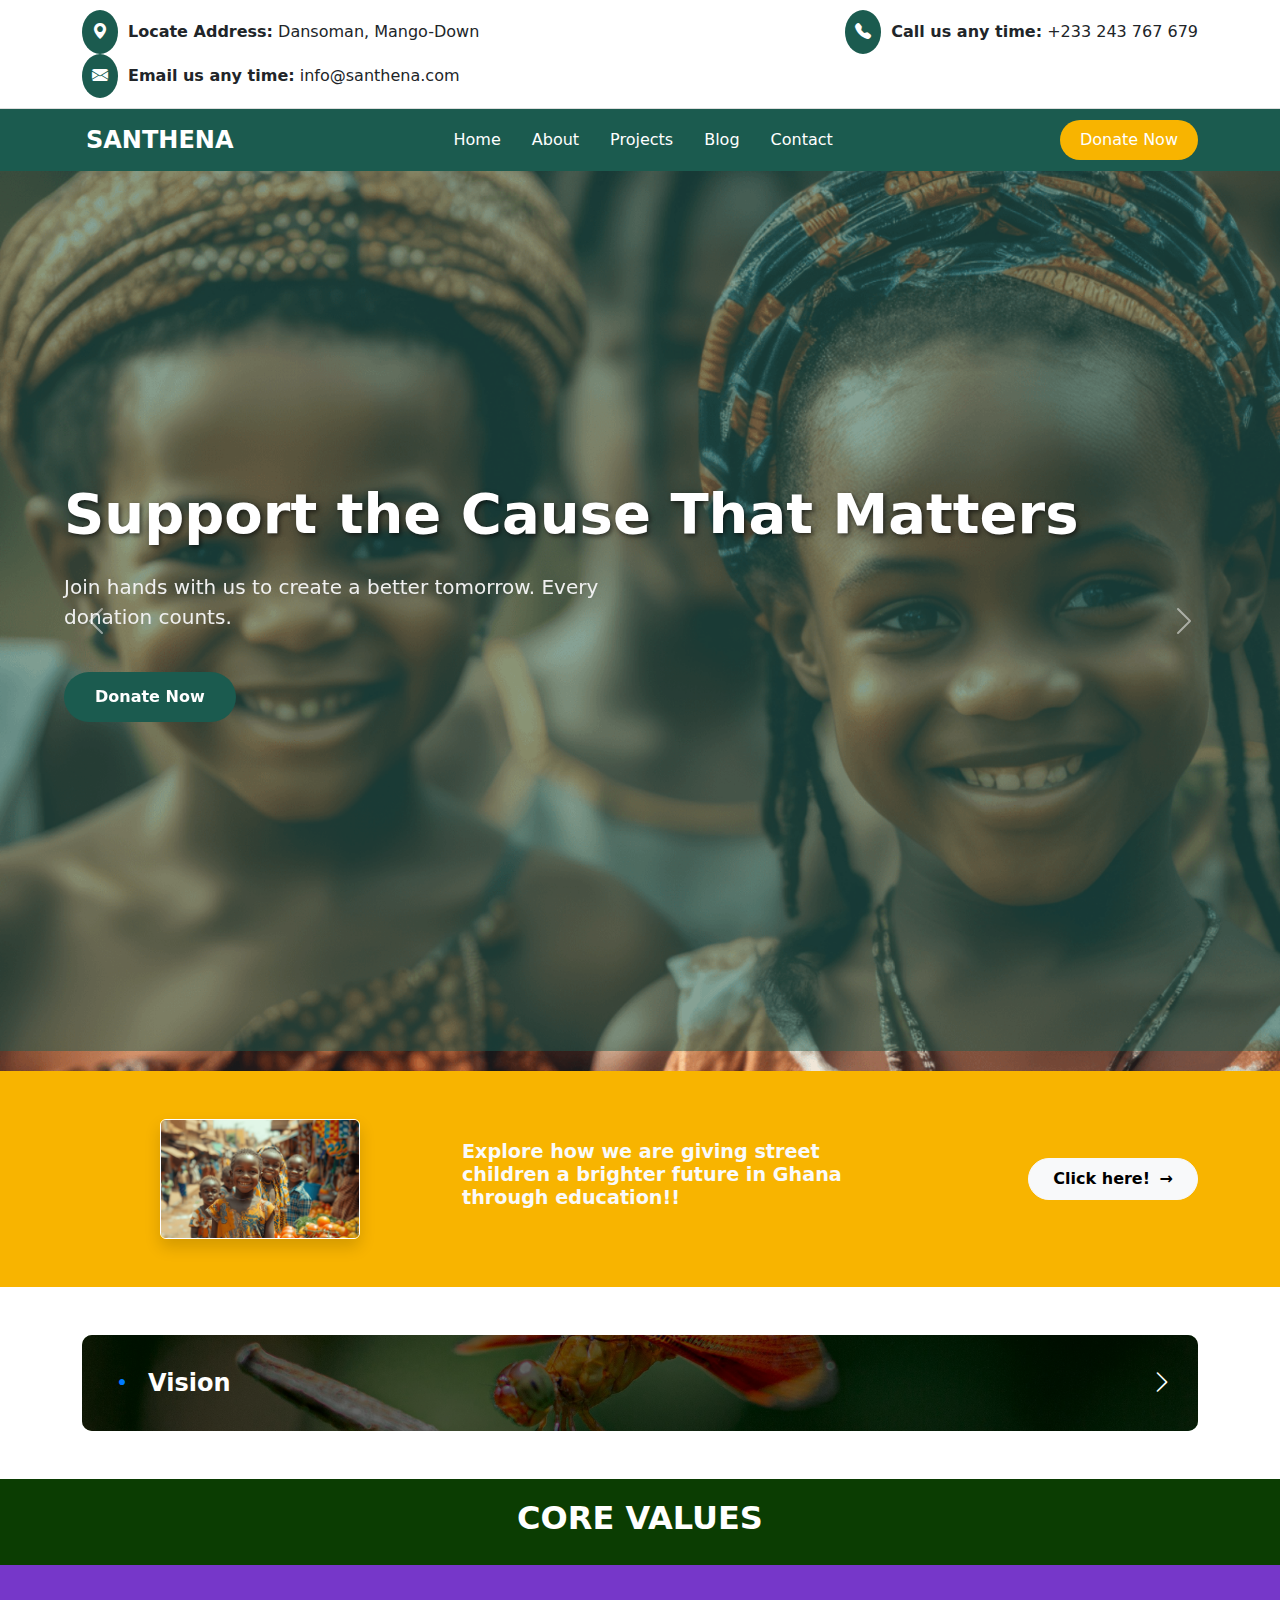
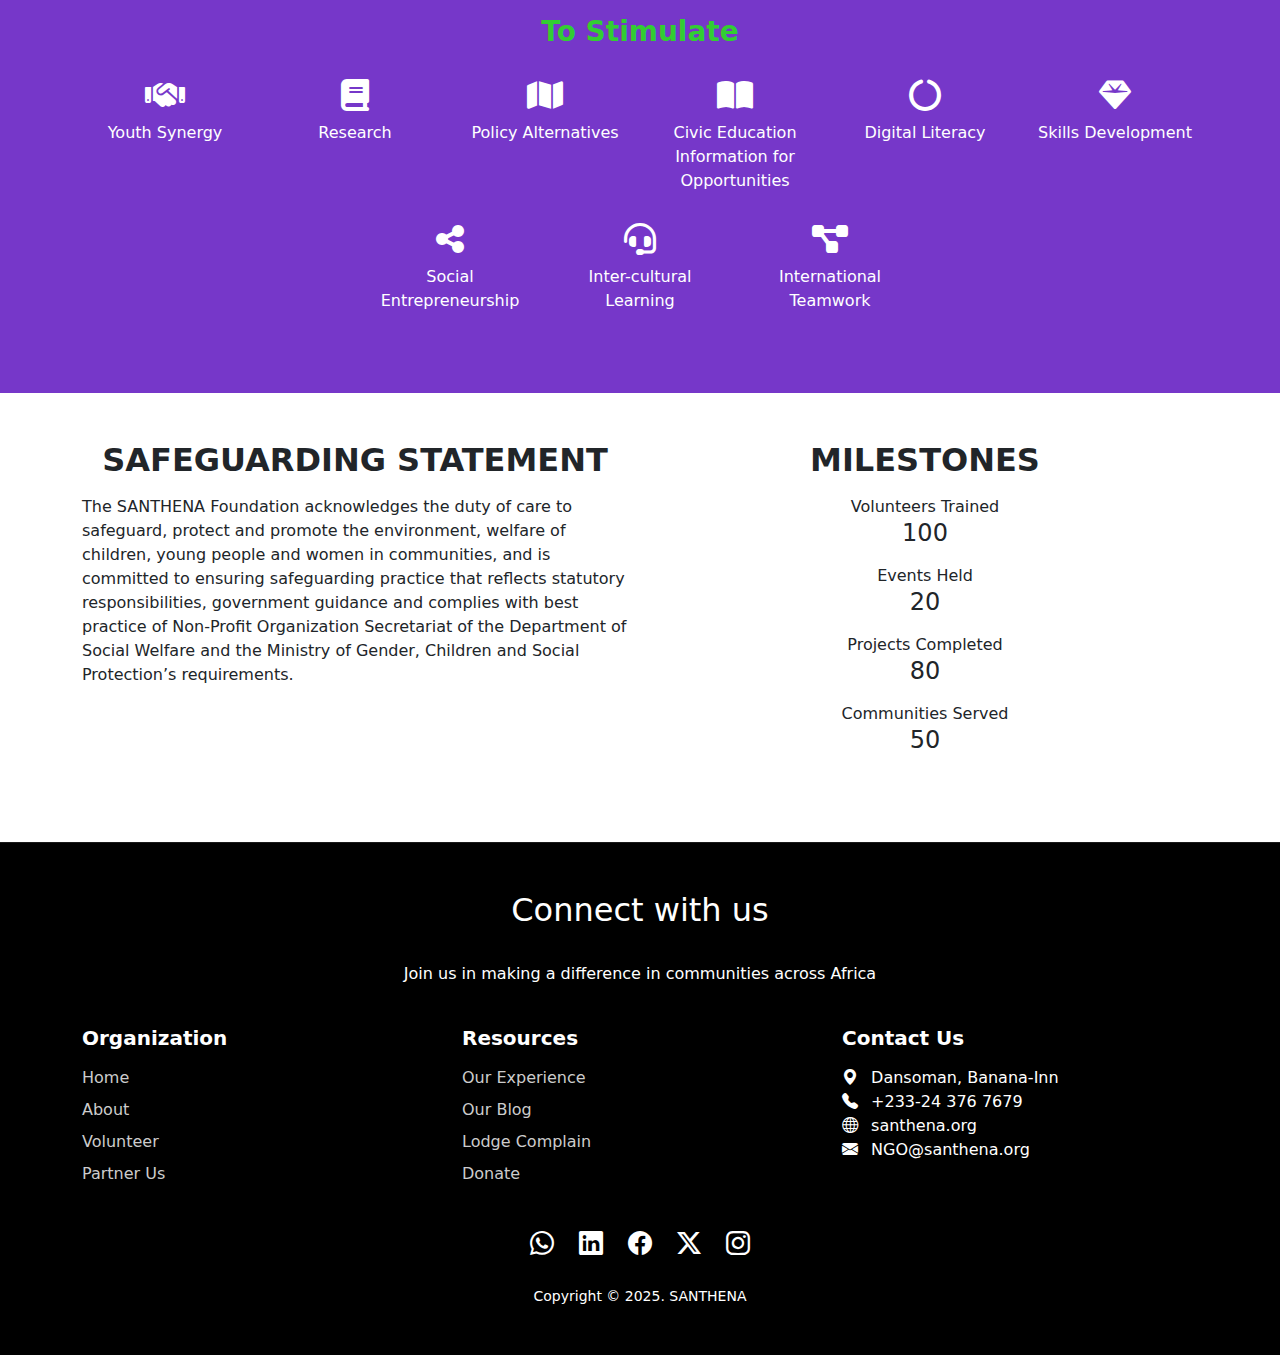
<file: index.html>
<!DOCTYPE html>
<html lang="en">
<head>
  <meta charset="UTF-8">
  <title>SANTHENA NGO</title>
  <meta name="viewport" content="width=device-width, initial-scale=1">
  
  <!-- Bootstrap CSS -->
  <link href="https://cdn.jsdelivr.net/npm/bootstrap@5.3.3/dist/css/bootstrap.min.css" rel="stylesheet">
  
  <!-- Bootstrap Icons -->
  <link href="https://cdn.jsdelivr.net/npm/bootstrap-icons@1.10.5/font/bootstrap-icons.css" rel="stylesheet">
  <link href="https://cdnjs.cloudflare.com/ajax/libs/font-awesome/6.4.0/css/all.min.css" rel="stylesheet">
  <!-- Custom CSS -->
  <link rel="stylesheet" href="styles.css">
  
</head>
<body>

<!-- Top bar -->
<div class="container-fluid top-bar">
  <div class="container d-flex justify-content-between align-items-center flex-wrap">
    <div class="d-flex align-items-center top-info">
      <i class="bi bi-geo-alt-fill"></i>
      <span><strong>Locate Address:</strong> Dansoman, Mango-Down</span>
    </div>
    <div class="d-flex align-items-center top-info">
      <i class="bi bi-telephone-fill"></i>
      <span><strong>Call us any time:</strong> +233 243 767 679</span>
    </div>
    <div class="d-flex align-items-center top-info">
      <i class="bi bi-envelope-fill"></i>
      <span><strong>Email us any time:</strong> info@santhena.com</span>
    </div>
  </div>
</div>

<!-- Navbar -->
<nav class="navbar navbar-expand-lg navbar-custom">
  <div class="container">
    <!-- Logo -->
    <a class="navbar-brand d-flex align-items-center text-white" href="index.html">
      <span class="logo-icon bi bi-leaf-fill me-1"></span>
      <span class="logo-text">SANTHENA</span>
    </a>

    <!-- Mobile toggle -->
    <button class="navbar-toggler text-white" type="button" data-bs-toggle="collapse" data-bs-target="#navbarNav">
      <span class="navbar-toggler-icon"></span>
    </button>

    <!-- Links -->
    <div class="collapse navbar-collapse" id="navbarNav">
      <ul class="navbar-nav mx-auto mb-2 mb-lg-0">
        <li class="nav-item dropdown">
          <a class="nav-link" href="index.html">Home</a>
        </li>
        <li class="nav-item">
          <a class="nav-link" href="about.html">About</a>
        </li>
        <li class="nav-item dropdown">
          <a class="nav-link" href="project.html">Projects</a>
        </li>
        <li class="nav-item dropdown">
          <a class="nav-link" href="blog.html">Blog</a>
        </li>
        <li class="nav-item">
          <a class="nav-link" href="contact.html">Contact</a>
        </li>
      </ul>

      <!-- Icons -->
     
        <button class="donate-btn ms-2">Donate Now</button>
      </div>
    </div>
  </div>
</nav>
<!-- FULL WIDTH HERO CAROUSEL -->
<div id="heroCarousel" class="carousel slide carousel-fade" data-bs-ride="carousel">
  <div class="carousel-inner">

    <div class="carousel-item active hero-slide" style="background-image: url('images/hero_bg_1_2-2.png');">
      <div class="carousel-caption d-flex flex-column align-items-start justify-content-center h-100 text-start">
        <h1 class="hero-title">Support the Cause That Matters</h1>
        <p class="hero-desc">Join hands with us to create a better tomorrow. Every donation counts.</p>
        <a href="#" class="btn hero-btn">Donate Now</a>
      </div>
    </div>

    <div class="carousel-item hero-slide" style="background-image: url('images/hero_bg_1_1-2.png');">
      <div class="carousel-caption d-flex flex-column align-items-start justify-content-center h-100 text-start">
        <h1 class="hero-title">Be the Change</h1>
        <p class="hero-desc">Together we can uplift lives and bring hope to the hopeless.</p>
        <a href="#" class="btn hero-btn">Join Us</a>
      </div>
    </div>

    <div class="carousel-item hero-slide" style="background-image: url('images/hero_bg_1_3-3.png');">
      <div class="carousel-caption d-flex flex-column align-items-start justify-content-center h-100 text-start">
        <h1 class="hero-title">Empower Communities</h1>
        <p class="hero-desc">Help us build resilient communities by supporting our mission.</p>
        <a href="#" class="btn hero-btn">Get Involved</a>
      </div>
    </div>

  </div>

  <!-- Controls -->
  <button class="carousel-control-prev" type="button" data-bs-target="#heroCarousel" data-bs-slide="prev">
    <span class="carousel-control-prev-icon"></span>
  </button>
  <button class="carousel-control-next" type="button" data-bs-target="#heroCarousel" data-bs-slide="next">
    <span class="carousel-control-next-icon"></span>
  </button>
</div>
<!-- Highlight Section -->
<section class="highlight-section py-5">
  <div class="container">
    <div class="row align-items-center justify-content-between">
      
      <!-- Image -->
      <div class="col-md-4 text-center mb-3 mb-md-0">
        <img src="images/child2-2.png" alt="Child in Ghana" class="img-fluid rounded border border-white shadow" style="max-width: 200px;">
      </div>

      <!-- Text -->
      <div class="col-md-5 text-center text-md-start">
        <h5 class="highlight-text fw-bold">
          Explore how we are giving street children a brighter future in Ghana through education!!
        </h5>
      </div>

      <!-- Button -->
      <div class="col-md-3 text-center text-md-end">
        <a href="#" class="btn btn-light rounded-pill fw-bold px-4 py-2">
          Click here! <span class="ms-1">→</span>
        </a>
      </div>

    </div>
  </div>
</section>

<!--Start of Vision section-->
   

 <div class="container py-5">
  <div class="vision-container" onclick="toggleDropdown()">
    <div class="vision-content">
      <div class="vision-title">
        <i class="bi bi-dot fs-2"></i> Vision
      </div>
      <div><i class="bi bi-chevron-right fs-4"></i></div>
    </div>
    <div id="visionDropdown" class="dropdown-content">
      <p>We envisage an empowered society where all persons irrespective of their race, gender, age or state of disability, are well informed, and have the needed capacity to positively influence their health determinants.</p>
    </div>
  </div>
</div>
<!--End-->

 
  <!-- Core Values Header -->
  <div class="core-header">
    <h2 class="fw-bold">CORE VALUES</h2>
  </div>

  <!-- Core Values Section -->
  <div class="core-section">
    <div class="container">
      <h3>To Stimulate</h3>
      <div class="row justify-content-center">
        <div class="col-6 col-md-2 core-item">
          <i class="fas fa-handshake core-icon"></i>
          <div>Youth Synergy</div>
        </div>
        <div class="col-6 col-md-2 core-item">
          <i class="fas fa-book core-icon"></i>
          <div>Research</div>
        </div>
        <div class="col-6 col-md-2 core-item">
          <i class="fas fa-map core-icon"></i>
          <div>Policy Alternatives</div>
        </div>
        <div class="col-6 col-md-2 core-item">
          <i class="fas fa-book-open core-icon"></i>
          <div>Civic Education <br> Information for Opportunities</div>
        </div>
        <div class="col-6 col-md-2 core-item">
          <i class="fas fa-circle-notch core-icon"></i>
          <div>Digital Literacy</div>
        </div>
        <div class="col-6 col-md-2 core-item">
          <i class="fas fa-gem core-icon"></i>
          <div>Skills Development</div>
        </div>
        <div class="col-6 col-md-2 core-item">
          <i class="fas fa-share-alt core-icon"></i>
          <div>Social Entrepreneurship</div>
        </div>
        <div class="col-6 col-md-2 core-item">
          <i class="fas fa-headset core-icon"></i>
          <div>Inter-cultural Learning</div>
        </div>
        <div class="col-6 col-md-2 core-item">
          <i class="fas fa-project-diagram core-icon"></i>
          <div>International Teamwork</div>
        </div>
      </div>
    </div>
  </div>
  <!----section-----!>
  <div class="container py-5">
    <div class="row align-items-start">
      <!-- Safeguarding Statement -->
      <div class="col-md-6 mb-4">
        <h2 class="text-uppercase fw-bold text-center">Safeguarding Statement</h2>
        <div class="underline mx-auto mb-3"></div>
        <p class="text-justify">
          The SANTHENA Foundation acknowledges the duty of care to safeguard, protect and promote the environment,
          welfare of children, young people and women in communities, and is committed to ensuring safeguarding
          practice that reflects statutory responsibilities, government guidance and complies with best practice of
          Non-Profit Organization Secretariat of the Department of Social Welfare and the Ministry of Gender,
          Children and Social Protection’s requirements.
        </p>
      </div>

      <!-- Milestones -->
      <div class="col-md-6 mb-4 text-center">
        <h2 class="text-uppercase fw-bold">Milestones</h2>
        <div class="underline mx-auto mb-3"></div>
        <div class="mb-3">
          <p class="mb-0">Volunteers Trained</p>
          <h4>100</h4>
        </div>
        <div class="mb-3">
          <p class="mb-0">Events Held</p>
          <h4>20</h4>
        </div>
        <div class="mb-3">
          <p class="mb-0">Projects Completed</p>
          <h4>80</h4>
        </div>
        <div class="mb-3">
          <p class="mb-0">Communities Served</p>
          <h4>50</h4>
        </div>
      </div>
    </div>
  </div>

<footer class="footer text-white py-5">
  <div class="container">
    <div class="row gy-4">
<h2 class="text-center">Connect with us</h2>
<p class="text-center">Join us in making a difference in communities across Africa</p>
      <!-- Organization -->
      <div class="col-md-4">
        <h5 class="fw-bold mb-3">Organization</h5>
        <ul class="list-unstyled">
          <li><a href="#" class="footer-link">Home</a></li>
          <li><a href="#" class="footer-link">About</a></li>
          <li><a href="#" class="footer-link">Volunteer</a></li>
          <li><a href="#" class="footer-link">Partner Us</a></li>
        </ul>
      </div>

      <!-- Resources -->
      <div class="col-md-4">
        <h5 class="fw-bold mb-3">Resources</h5>
        <ul class="list-unstyled">
          <li><a href="#" class="footer-link">Our Experience</a></li>
          <li><a href="#" class="footer-link">Our Blog</a></li>
          <li><a href="#" class="footer-link">Lodge Complain</a></li>
          <li><a href="#" class="footer-link">Donate</a></li>
        </ul>
      </div>

      <!-- Contact Us -->
      <div class="col-md-4">
        <h5 class="fw-bold mb-3">Contact Us</h5>
        <ul class="list-unstyled">
          <li><i class="bi bi-geo-alt-fill me-2"></i> Dansoman, Banana-Inn</li>
          <li><i class="bi bi-telephone-fill me-2"></i> +233-24 376 7679</li>
          <li><i class="bi bi-globe me-2"></i> santhena.org</li>
          <li><i class="bi bi-envelope-fill me-2"></i> NGO@santhena.org</li>
        </ul>
      </div>
    </div>

    <!-- Social Icons -->
    <div class="text-center my-4 social-icons">
      <a href="#" class="icon"><i class="bi bi-whatsapp"></i></a>
      <a href="#" class="icon"><i class="bi bi-linkedin"></i></a>
      <a href="#" class="icon"><i class="bi bi-facebook"></i></a>
      <a href="#" class="icon"><i class="bi bi-twitter-x"></i></a>
      <a href="#" class="icon"><i class="bi bi-instagram"></i></a>
    </div>

    <!-- Copyright -->
    <p class="text-center small mt-3 mb-0">Copyright © 2025. SANTHENA</p>
  </div>
</footer>


<!-- Bootstrap Icons CDN -->
<link href="https://cdn.jsdelivr.net/npm/bootstrap-icons@1.10.5/font/bootstrap-icons.css" rel="stylesheet">
<!-- Bootstrap JS -->
<script src="https://cdn.jsdelivr.net/npm/bootstrap@5.3.3/dist/js/bootstrap.bundle.min.js"></script>

<!-- Custom JS -->
<script src="scripts.js"></script>
</body>
</html>
</file>
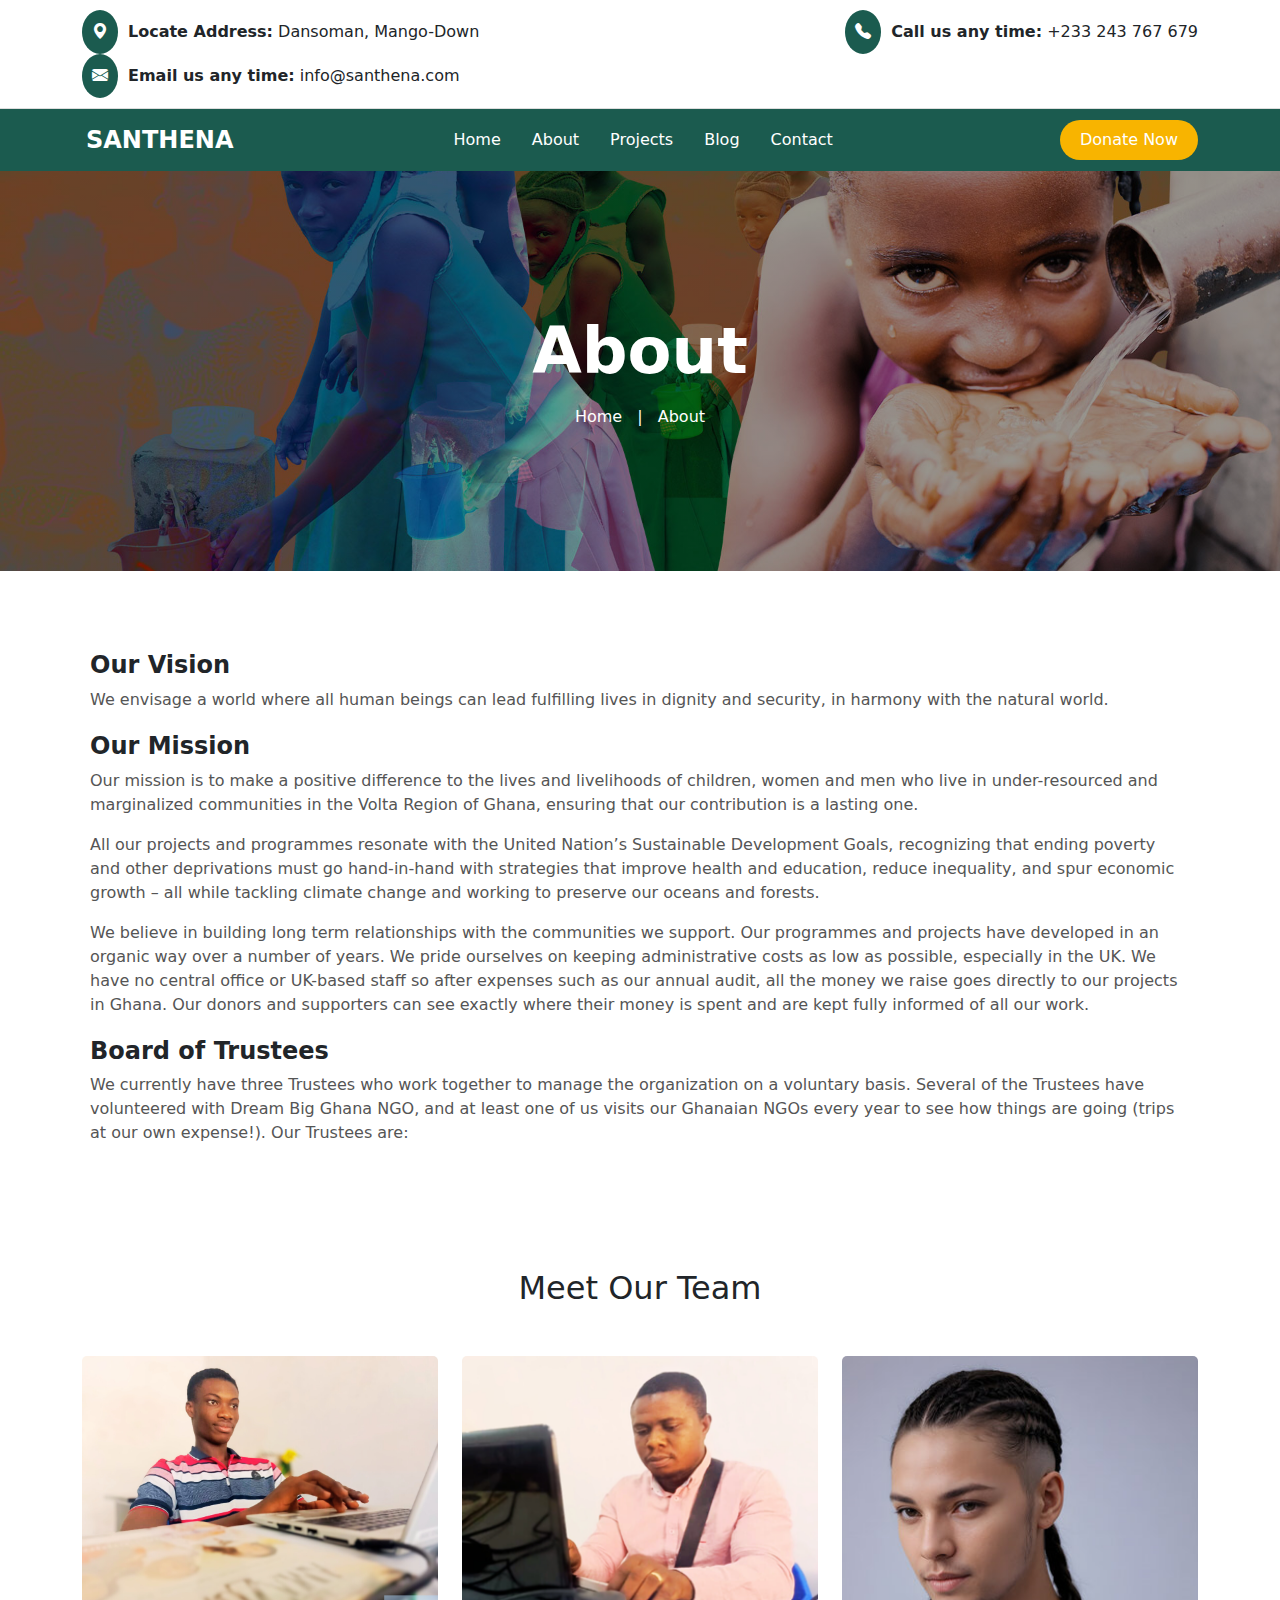
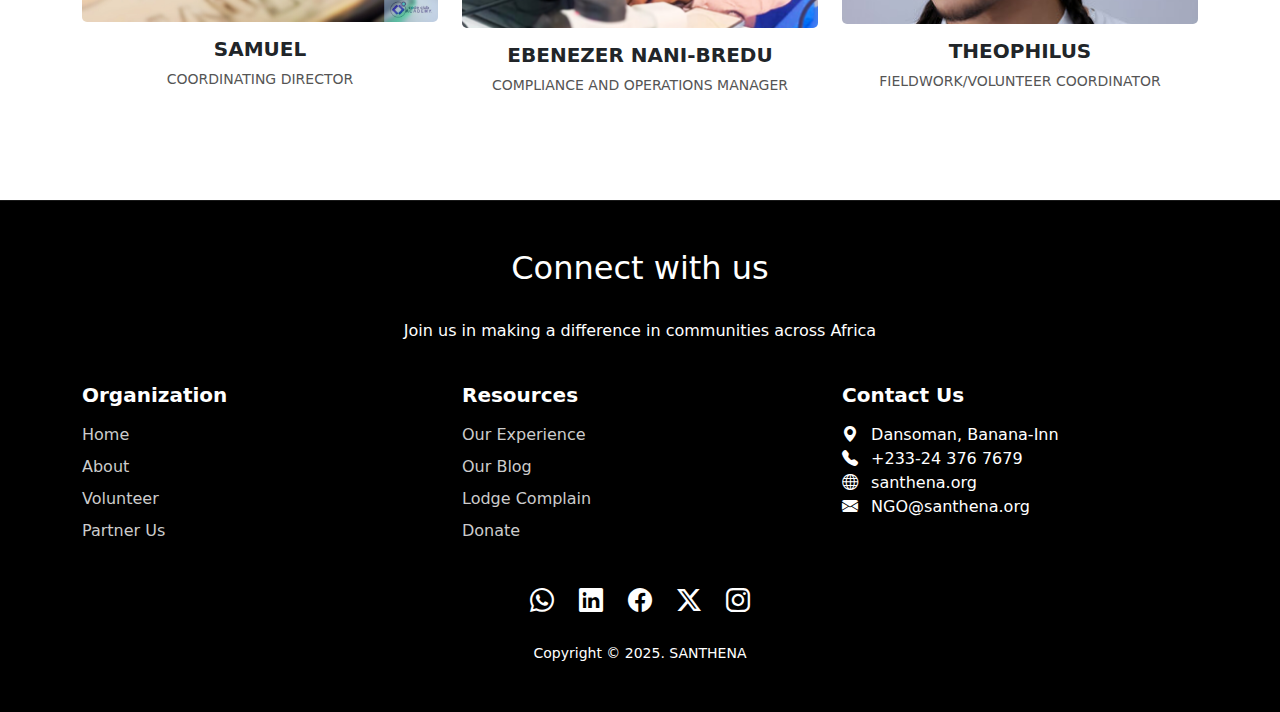
<file: about.html>
<!DOCTYPE html>
<html lang="en">
<head>
  <meta charset="UTF-8">
  <title>SANTHENA NGO</title>
  <meta name="viewport" content="width=device-width, initial-scale=1">
  
  <!-- Bootstrap CSS -->
  <link href="https://cdn.jsdelivr.net/npm/bootstrap@5.3.3/dist/css/bootstrap.min.css" rel="stylesheet">
  
  <!-- Bootstrap Icons -->
  <link href="https://cdn.jsdelivr.net/npm/bootstrap-icons@1.10.5/font/bootstrap-icons.css" rel="stylesheet">
  <!-- Custom CSS -->
  <link rel="stylesheet" href="styles.css">
  
</head>
<body>
    
<!-- Top bar -->
<div class="container-fluid top-bar">
  <div class="container d-flex justify-content-between align-items-center flex-wrap">
    <div class="d-flex align-items-center top-info">
      <i class="bi bi-geo-alt-fill"></i>
      <span><strong>Locate Address:</strong> Dansoman, Mango-Down</span>
    </div>
    <div class="d-flex align-items-center top-info">
      <i class="bi bi-telephone-fill"></i>
      <span><strong>Call us any time:</strong> +233 243 767 679</span>
    </div>
    <div class="d-flex align-items-center top-info">
      <i class="bi bi-envelope-fill"></i>
      <span><strong>Email us any time:</strong> info@santhena.com</span>
    </div>
  </div>
</div>

<!-- Navbar -->
<nav class="navbar navbar-expand-lg navbar-custom">
  <div class="container">
    <!-- Logo -->
    <a class="navbar-brand d-flex align-items-center text-white" href="#">
      <span class="logo-icon bi bi-leaf-fill me-1"></span>
      <span class="logo-text">SANTHENA</span>
    </a>

    <!-- Mobile toggle -->
    <button class="navbar-toggler text-white" type="button" data-bs-toggle="collapse" data-bs-target="#navbarNav">
      <span class="navbar-toggler-icon"></span>
    </button>

    <!-- Links -->
    <div class="collapse navbar-collapse" id="navbarNav">
      <ul class="navbar-nav mx-auto mb-2 mb-lg-0">
        <li class="nav-item dropdown">
          <a class="nav-link" href="index.html">Home</a>
        </li>
        <li class="nav-item">
          <a class="nav-link" href="about.html">About</a>
        </li>
        <li class="nav-item dropdown">
          <a class="nav-link" href="project.html">Projects</a>
        </li>
        <li class="nav-item dropdown">
          <a class="nav-link" href="blog.html">Blog</a>
        </li>
        <li class="nav-item">
          <a class="nav-link" href="contact.html">Contact</a>
        </li>
      </ul>

      <!-- Icons -->
     
        <button class="donate-btn ms-2">Donate Now</button>
      </div>
    </div>
  </div>
</nav>

<!-- Hero Section -->
  <div class="hero">
    <div>
      <h1>About</h1>
      <div class="nav-links mt-3">
        <a href="index.html">Home</a> |
        <a href="about.html">About</a>
      </div>
    </div>
  </div>

  <!-- Vision and Mission -->
  <div class="section-content container text-start">
    <h4>Our Vision</h4>
    <p>
      We envisage a world where all human beings can lead fulfilling lives in dignity and security,
      in harmony with the natural world.
    </p>

    <h4>Our Mission</h4>
    <p>
      Our mission is to make a positive difference to the lives and livelihoods of children, women and men who live in
      under-resourced and marginalized communities in the Volta Region of Ghana, ensuring that our contribution is a lasting one.<p>
        All our projects and programmes resonate with the United Nation’s Sustainable Development Goals, recognizing that ending poverty and other deprivations must go hand-in-hand with strategies that improve health and education, reduce inequality, and spur economic growth – all while tackling climate change and working to preserve our oceans and forests.

<p>We believe in building long term relationships with the communities we support. Our programmes and projects have developed in an organic way over a number of years.

We pride ourselves on keeping administrative costs as low as possible, especially in the UK. We have no central office or UK-based staff so after expenses such as our annual audit, all the money we raise goes directly to our projects in Ghana. Our donors and supporters can see exactly where their money is spent and are kept fully informed of all our work.
</p>
<h4>Board of Trustees</h4>
<p>We currently have three Trustees who work together to manage the organization on a voluntary basis. Several of the Trustees have volunteered with Dream Big Ghana NGO, and at least one of us visits our Ghanaian NGOs every year to see how things are going (trips at our own expense!). Our Trustees are:</p>
      </p>
    </p>
  </div>

<div class="container py-5">
    <h2 class="text-center mb-5">Meet Our Team</h2>
    <div class="row justify-content-center">

      <!-- Member 1 -->
      <div class="col-md-4 col-sm-6 team-member">
        <img src="images/samuel.png" alt="SAMUEL" class="img-fluid">
        <h5>SAMUEL</h5>
        <p>Coordinating Director</p>
      </div>

      <!-- Member 2 -->
      <div class="col-md-4 col-sm-6 team-member">
        <img src="images/eben.png" alt="ebenezer" class="img-fluid">
        <h5>EBENEZER NANI-BREDU</h5>
        <p>Compliance and Operations Manager</p>
      </div>

      <!-- Member 3 -->
      <div class="col-md-4 col-sm-6 team-member">
        <img src="images/theo1.png" alt="THEO" class="img-fluid">
        <h5>THEOPHILUS</h5>
        <p>Fieldwork/Volunteer Coordinator</p>
      </div>

    </div>
  </div>



<footer class="footer text-white py-5">
  <div class="container">
    <div class="row gy-4">
<h2 class="text-center">Connect with us</h2>
<p class="text-center">Join us in making a difference in communities across Africa</p>
      <!-- Organization -->
      <div class="col-md-4">
        <h5 class="fw-bold mb-3">Organization</h5>
        <ul class="list-unstyled">
          <li><a href="#" class="footer-link">Home</a></li>
          <li><a href="#" class="footer-link">About</a></li>
          <li><a href="#" class="footer-link">Volunteer</a></li>
          <li><a href="#" class="footer-link">Partner Us</a></li>
        </ul>
      </div>

      <!-- Resources -->
      <div class="col-md-4">
        <h5 class="fw-bold mb-3">Resources</h5>
        <ul class="list-unstyled">
          <li><a href="#" class="footer-link">Our Experience</a></li>
          <li><a href="#" class="footer-link">Our Blog</a></li>
          <li><a href="#" class="footer-link">Lodge Complain</a></li>
          <li><a href="#" class="footer-link">Donate</a></li>
        </ul>
      </div>

      <!-- Contact Us -->
      <div class="col-md-4">
        <h5 class="fw-bold mb-3">Contact Us</h5>
        <ul class="list-unstyled">
          <li><i class="bi bi-geo-alt-fill me-2"></i> Dansoman, Banana-Inn</li>
          <li><i class="bi bi-telephone-fill me-2"></i> +233-24 376 7679</li>
          <li><i class="bi bi-globe me-2"></i> santhena.org</li>
          <li><i class="bi bi-envelope-fill me-2"></i> NGO@santhena.org</li>
        </ul>
      </div>
    </div>

    <!-- Social Icons -->
    <div class="text-center my-4 social-icons">
      <a href="#" class="icon"><i class="bi bi-whatsapp"></i></a>
      <a href="#" class="icon"><i class="bi bi-linkedin"></i></a>
      <a href="#" class="icon"><i class="bi bi-facebook"></i></a>
      <a href="#" class="icon"><i class="bi bi-twitter-x"></i></a>
      <a href="#" class="icon"><i class="bi bi-instagram"></i></a>
    </div>

    <!-- Copyright -->
    <p class="text-center small mt-3 mb-0">Copyright © 2025. SANTHENA</p>
  </div>
</footer>


<!-- Bootstrap JS -->
<script src="https://cdn.jsdelivr.net/npm/bootstrap@5.3.3/dist/js/bootstrap.bundle.min.js"></script>

<!-- Custom JS -->
<script src="scripts.js"></script>
</body>
</html>
</file>
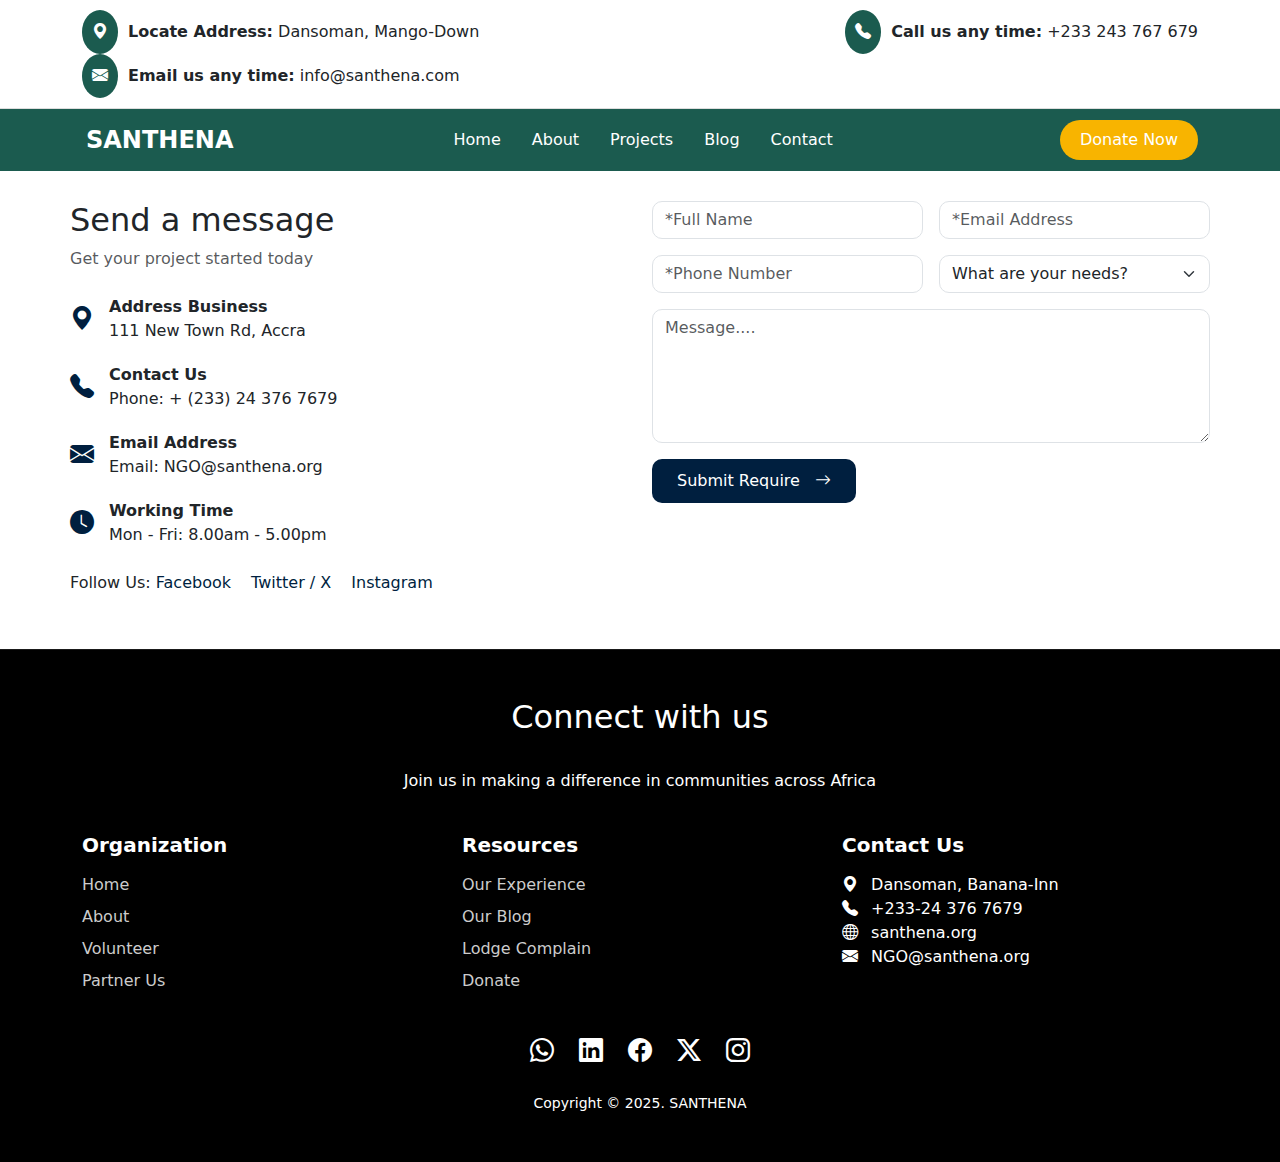
<file: contact.html>
<!DOCTYPE html>
<html lang="en">
<head>
  <meta charset="UTF-8">
  <title>SANTHENA NGO</title>
  <meta name="viewport" content="width=device-width, initial-scale=1">
  
  <!-- Bootstrap CSS -->
  <link href="https://cdn.jsdelivr.net/npm/bootstrap@5.3.3/dist/css/bootstrap.min.css" rel="stylesheet">
  
  <!-- Bootstrap Icons -->
  <link href="https://cdn.jsdelivr.net/npm/bootstrap-icons@1.10.5/font/bootstrap-icons.css" rel="stylesheet">
  <!-- Custom CSS -->
  <link rel="stylesheet" href="styles.css">
  
</head>
<body>
    
<!-- Top bar -->
<div class="container-fluid top-bar">
  <div class="container d-flex justify-content-between align-items-center flex-wrap">
    <div class="d-flex align-items-center top-info">
      <i class="bi bi-geo-alt-fill"></i>
      <span><strong>Locate Address:</strong> Dansoman, Mango-Down</span>
    </div>
    <div class="d-flex align-items-center top-info">
      <i class="bi bi-telephone-fill"></i>
      <span><strong>Call us any time:</strong> +233 243 767 679</span>
    </div>
    <div class="d-flex align-items-center top-info">
      <i class="bi bi-envelope-fill"></i>
      <span><strong>Email us any time:</strong> info@santhena.com</span>
    </div>
  </div>
</div>

<!-- Navbar -->
<nav class="navbar navbar-expand-lg navbar-custom">
  <div class="container">
    <!-- Logo -->
    <a class="navbar-brand d-flex align-items-center text-white" href="#">
      <span class="logo-icon bi bi-leaf-fill me-1"></span>
      <span class="logo-text">SANTHENA</span>
    </a>

    <!-- Mobile toggle -->
    <button class="navbar-toggler text-white" type="button" data-bs-toggle="collapse" data-bs-target="#navbarNav">
      <span class="navbar-toggler-icon"></span>
    </button>

    <!-- Links -->
    <div class="collapse navbar-collapse" id="navbarNav">
      <ul class="navbar-nav mx-auto mb-2 mb-lg-0">
        <li class="nav-item dropdown">
          <a class="nav-link" href="index.html">Home</a>
        </li>
        <li class="nav-item">
          <a class="nav-link" href="about.html">About</a>
        </li>
        <li class="nav-item dropdown">
          <a class="nav-link" href="project.html">Projects</a>
        </li>
        <li class="nav-item dropdown">
          <a class="nav-link" href="blog.html">Blog</a>
        </li>
        <li class="nav-item">
          <a class="nav-link" href="contact.html">Contact</a>
        </li>
      </ul>

      <!-- Icons -->
     
        <button class="donate-btn ms-2">Donate Now</button>
      </div>
    </div>
  </div>
</nav>

  <div class="container form-section">
    <div class="row">
      <!-- Left Side Info -->
      <div class="col-md-6 mb-4">
        <h2>Send a message</h2>
        <p class="mb-4 text-muted">Get your project started today</p>

        <div class="icon-box">
          <i class="bi bi-geo-alt-fill"></i>
          <div>
            <strong>Address Business</strong><br />
            111 New Town Rd, Accra
          </div>
        </div>

        <div class="icon-box">
          <i class="bi bi-telephone-fill"></i>
          <div>
            <strong>Contact Us</strong><br />
            Phone: + (233) 24 376 7679
          </div>
        </div>

        <div class="icon-box">
          <i class="bi bi-envelope-fill"></i>
          <div>
            <strong>Email Address</strong><br />
            Email: NGO@santhena.org
          </div>
        </div>

        <div class="icon-box">
          <i class="bi bi-clock-fill"></i>
          <div>
            <strong>Working Time</strong><br />
            Mon - Fri: 8.00am - 5.00pm
          </div>
        </div>

        <div class="mt-4 social-icons">
          <span>Follow Us:</span>
          <a href="#">Facebook</a>
          <a href="#">Twitter / X</a>
          <a href="#">Instagram</a>
        </div>
      </div>

      <!-- Right Side Form -->
      <div class="col-md-6">
        <form>
          <div class="row g-3 mb-3">
            <div class="col-md-6">
              <input type="text" class="form-control" placeholder="*Full Name" required>
            </div>
            <div class="col-md-6">
              <input type="email" class="form-control" placeholder="*Email Address" required>
            </div>
            <div class="col-md-6">
              <input type="tel" class="form-control" placeholder="*Phone Number" required>
            </div>
            <div class="col-md-6">
              <select class="form-select" required>
                <option selected disabled>What are your needs?</option>
                <option>Child support</option>
                <option>Women empowerment</option>
                <option>Girl child education</option>
                <option>Career development</option>
              </select>
            </div>
            <div class="col-12">
              <textarea class="form-control" rows="5" placeholder="Message...." required></textarea>
            </div>
            <div class="col-12">
              <button type="submit" class="submit-btn">
                Submit Require <i class="bi bi-arrow-right"></i>
              </button>
            </div>
          </div>
        </form>
      </div>
    </div>
  </div>






<footer class="footer text-white py-5">
  <div class="container">
    <div class="row gy-4">
<h2 class="text-center">Connect with us</h2>
<p class="text-center">Join us in making a difference in communities across Africa</p>
      <!-- Organization -->
      <div class="col-md-4">
        <h5 class="fw-bold mb-3">Organization</h5>
        <ul class="list-unstyled">
          <li><a href="#" class="footer-link">Home</a></li>
          <li><a href="#" class="footer-link">About</a></li>
          <li><a href="#" class="footer-link">Volunteer</a></li>
          <li><a href="#" class="footer-link">Partner Us</a></li>
        </ul>
      </div>

      <!-- Resources -->
      <div class="col-md-4">
        <h5 class="fw-bold mb-3">Resources</h5>
        <ul class="list-unstyled">
          <li><a href="#" class="footer-link">Our Experience</a></li>
          <li><a href="#" class="footer-link">Our Blog</a></li>
          <li><a href="#" class="footer-link">Lodge Complain</a></li>
          <li><a href="#" class="footer-link">Donate</a></li>
        </ul>
      </div>

      <!-- Contact Us -->
      <div class="col-md-4">
        <h5 class="fw-bold mb-3">Contact Us</h5>
        <ul class="list-unstyled">
          <li><i class="bi bi-geo-alt-fill me-2"></i> Dansoman, Banana-Inn</li>
          <li><i class="bi bi-telephone-fill me-2"></i> +233-24 376 7679</li>
          <li><i class="bi bi-globe me-2"></i> santhena.org</li>
          <li><i class="bi bi-envelope-fill me-2"></i> NGO@santhena.org</li>
        </ul>
      </div>
    </div>

    <!-- Social Icons -->
    <div class="text-center my-4 social-icons">
      <a href="#" class="icon"><i class="bi bi-whatsapp"></i></a>
      <a href="#" class="icon"><i class="bi bi-linkedin"></i></a>
      <a href="#" class="icon"><i class="bi bi-facebook"></i></a>
      <a href="#" class="icon"><i class="bi bi-twitter-x"></i></a>
      <a href="#" class="icon"><i class="bi bi-instagram"></i></a>
    </div>

    <!-- Copyright -->
    <p class="text-center small mt-3 mb-0">Copyright © 2025. SANTHENA</p>
  </div>
</footer>


<!-- Bootstrap JS -->
<script src="https://cdn.jsdelivr.net/npm/bootstrap@5.3.3/dist/js/bootstrap.bundle.min.js"></script>

<!-- Custom JS -->
<script src="scripts.js"></script>
</body>
</html>
</file>
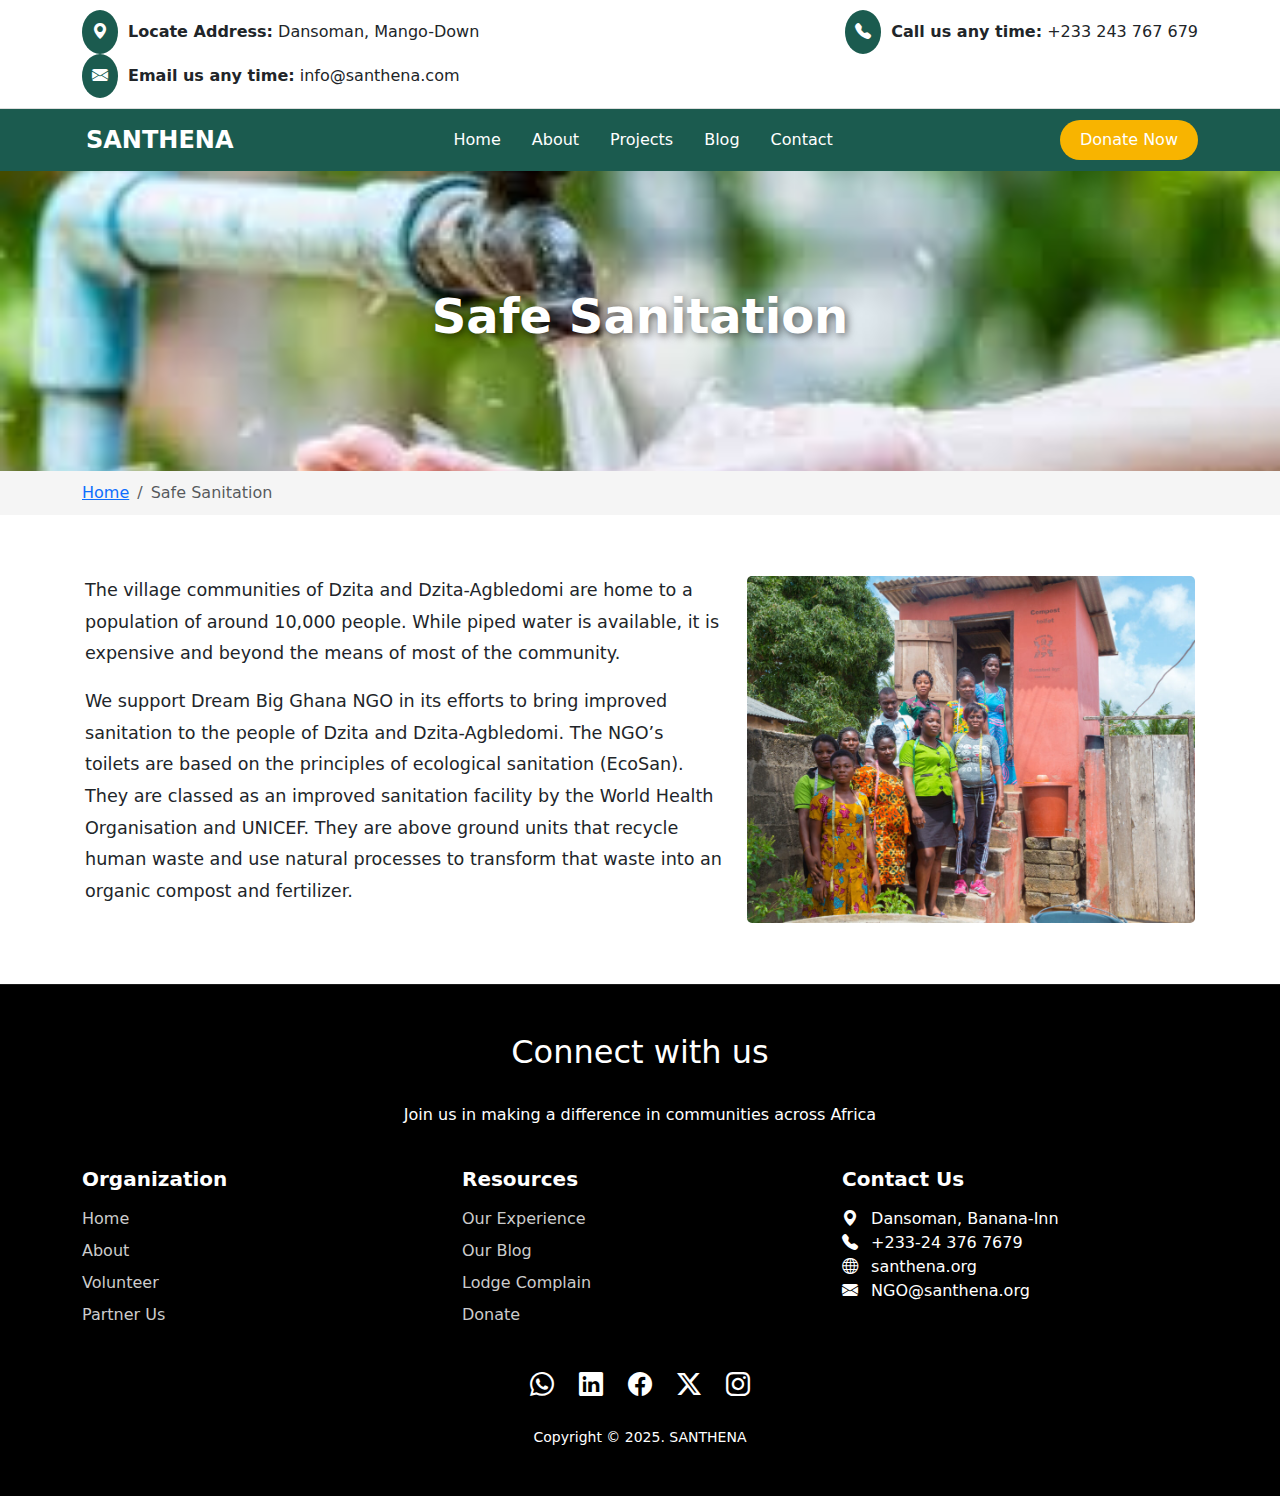
<file: project.html>
<!DOCTYPE html>
<html lang="en">
<head>
  <meta charset="UTF-8">
  <title>SANTHENA NGO</title>
  <meta name="viewport" content="width=device-width, initial-scale=1">
  
  <!-- Bootstrap CSS -->
  <link href="https://cdn.jsdelivr.net/npm/bootstrap@5.3.3/dist/css/bootstrap.min.css" rel="stylesheet">
  
  <!-- Bootstrap Icons -->
  <link href="https://cdn.jsdelivr.net/npm/bootstrap-icons@1.10.5/font/bootstrap-icons.css" rel="stylesheet">
  <!-- Custom CSS -->
  <link rel="stylesheet" href="styles.css">
  
</head>
<body>
    
<!-- Top bar -->
<div class="container-fluid top-bar">
  <div class="container d-flex justify-content-between align-items-center flex-wrap">
    <div class="d-flex align-items-center top-info">
      <i class="bi bi-geo-alt-fill"></i>
      <span><strong>Locate Address:</strong> Dansoman, Mango-Down</span>
    </div>
    <div class="d-flex align-items-center top-info">
      <i class="bi bi-telephone-fill"></i>
      <span><strong>Call us any time:</strong> +233 243 767 679</span>
    </div>
    <div class="d-flex align-items-center top-info">
      <i class="bi bi-envelope-fill"></i>
      <span><strong>Email us any time:</strong> info@santhena.com</span>
    </div>
  </div>
</div>

<!-- Navbar -->
<nav class="navbar navbar-expand-lg navbar-custom">
  <div class="container">
    <!-- Logo -->
    <a class="navbar-brand d-flex align-items-center text-white" href="#">
      <span class="logo-icon bi bi-leaf-fill me-1"></span>
      <span class="logo-text">SANTHENA</span>
    </a>

    <!-- Mobile toggle -->
    <button class="navbar-toggler text-white" type="button" data-bs-toggle="collapse" data-bs-target="#navbarNav">
      <span class="navbar-toggler-icon"></span>
    </button>

    <!-- Links -->
    <div class="collapse navbar-collapse" id="navbarNav">
      <ul class="navbar-nav mx-auto mb-2 mb-lg-0">
        <li class="nav-item dropdown">
          <a class="nav-link" href="index.html">Home</a>
        </li>
        <li class="nav-item">
          <a class="nav-link" href="about.html">About</a>
        </li>
        <li class="nav-item dropdown">
          <a class="nav-link" href="project.html">Projects</a>
        </li>
        <li class="nav-item dropdown">
          <a class="nav-link" href="blog.html">Blog</a>
        </li>
        <li class="nav-item">
          <a class="nav-link" href="contact.html">Contact</a>
        </li>
      </ul>

      <!-- Icons -->
     
        <button class="donate-btn ms-2">Donate Now</button>
      </div>
    </div>
  </div>
</nav>
<!-----BODY-->
  <!-- Header / Hero Section -->
  <div class="hero-section">
    <h1>Safe Sanitation</h1>
  </div>

  <!-- Breadcrumb -->
  <div class="breadcrumb-container">
    <div class="container">
      <nav aria-label="breadcrumb">
        <ol class="breadcrumb">
          <li class="breadcrumb-item"><a href="index.html">Home</a></li>
          <li class="breadcrumb-item active" aria-current="page">Safe Sanitation</li>
        </ol>
      </nav>
    </div>
  </div>

  <!-- Main Content -->
  <div class="container content-section">
    <div class="row align-items-center">
      <div class="col-md-7">
        <p>
          The village communities of Dzita and Dzita-Agbledomi are home to a population of around 10,000 people. While piped water is available, it is expensive and beyond the means of most of the community.
        </p>
        <p>
          We support Dream Big Ghana NGO in its efforts to bring improved sanitation to the people of Dzita and Dzita-Agbledomi. The NGO’s toilets are based on the principles of ecological sanitation (EcoSan). They are classed as an improved sanitation facility by the World Health Organisation and UNICEF. They are above ground units that recycle human waste and use natural processes to transform that waste into an organic compost and fertilizer.
        </p>
      </div>
      <div class="col-md-5">
        <img src="images/SANITATION1.jpg" class="img-fluid" alt="Safe Sanitation Group Photo" />
      </div>
    </div>
  </div>





<footer class="footer text-white py-5">
  <div class="container">
    <div class="row gy-4">
<h2 class="text-center">Connect with us</h2>
<p class="text-center">Join us in making a difference in communities across Africa</p>
      <!-- Organization -->
      <div class="col-md-4">
        <h5 class="fw-bold mb-3">Organization</h5>
        <ul class="list-unstyled">
          <li><a href="index.html" class="footer-link">Home</a></li>
          <li><a href="about.html" class="footer-link">About</a></li>
          <li><a href="volunteer.html" class="footer-link">Volunteer</a></li>
          <li><a href="pertner.html" class="footer-link">Partner Us</a></li>
        </ul>
      </div>

      <!-- Resources -->
      <div class="col-md-4">
        <h5 class="fw-bold mb-3">Resources</h5>
        <ul class="list-unstyled">
          <li><a href="experience.html" class="footer-link">Our Experience</a></li>
          <li><a href="blog.html" class="footer-link">Our Blog</a></li>
          <li><a href="complain.html" class="footer-link">Lodge Complain</a></li>
          <li><a href="donat.html" class="footer-link">Donate</a></li>
        </ul>
      </div>

      <!-- Contact Us -->
      <div class="col-md-4">
        <h5 class="fw-bold mb-3">Contact Us</h5>
        <ul class="list-unstyled">
          <li><i class="bi bi-geo-alt-fill me-2"></i> Dansoman, Banana-Inn</li>
          <li><i class="bi bi-telephone-fill me-2"></i> +233-24 376 7679</li>
          <li><i class="bi bi-globe me-2"></i> santhena.org</li>
          <li><i class="bi bi-envelope-fill me-2"></i> NGO@santhena.org</li>
        </ul>
      </div>
    </div>

    <!-- Social Icons -->
    <div class="text-center my-4 social-icons">
      <a href="#" class="icon"><i class="bi bi-whatsapp"></i></a>
      <a href="#" class="icon"><i class="bi bi-linkedin"></i></a>
      <a href="#" class="icon"><i class="bi bi-facebook"></i></a>
      <a href="#" class="icon"><i class="bi bi-twitter-x"></i></a>
      <a href="#" class="icon"><i class="bi bi-instagram"></i></a>
    </div>

    <!-- Copyright -->
    <p class="text-center small mt-3 mb-0">Copyright © 2025. SANTHENA</p>
  </div>
</footer>


<!-- Bootstrap JS -->
<script src="https://cdn.jsdelivr.net/npm/bootstrap@5.3.3/dist/js/bootstrap.bundle.min.js"></script>

<!-- Custom JS -->
<script src="scripts.js"></script>
</body>
</html>
</file>
<file: styles.css>
.top-bar {
  background-color: #fff;
  padding: 10px 0;
  border-bottom: 1px solid #ddd;
}

.top-info i {
  background-color: #1b5b4f;
  color: white;
  padding: 10px;
  border-radius: 50%;
  margin-right: 10px;
}

.navbar-custom {
  background-color: #1b5b4f;
}

.navbar-nav .nav-link {
  color: white !important;
  margin-right: 15px;
}

.nav-icon-btn {
  background-color: #f8b400;
  border: none;
  color: white;
  padding: 8px 10px;
  border-radius: 50%;
  margin-left: 10px;
}

.donate-btn {
  background-color: #f8b400;
  color: white;
  padding: 8px 20px;
  border-radius: 25px;
  border: none;
  margin-left: 10px;
}

.cart-badge {
  position: absolute;
  top: -5px;
  right: -5px;
  background-color: #f8b400;
  color: white;
  font-size: 12px;
  border-radius: 50%;
  padding: 2px 6px;
}

.logo-text {
  font-size: 24px;
  font-weight: bold;
}

.logo-icon {
  color: #1b5b4f;
  font-size: 28px;
}
/* Make the carousel fill the entire viewport width and height */
#heroCarousel {
  width: 100%;
}

.hero-slide {
  height: 100vh;
  background-size: cover;
  background-position: center;
  background-repeat: no-repeat;
}

.carousel-caption {
  left: 0;
  right: 0;
  padding: 0 5%;
  background: rgba(27, 91, 79, 0.5); /* green overlay */
  height: 100%;
}

.hero-title {
  font-size: 3.5rem;
  font-weight: bold;
  color: #fff;
  text-shadow: 2px 2px 5px rgba(0,0,0,0.6);
}

.hero-desc {
  font-size: 1.25rem;
  margin-top: 1rem;
  color: #f0f0f0;
  max-width: 600px;
}

.hero-btn {
  margin-top: 1.5rem;
  background-color: #1b5b4f;
  color: white;
  padding: 12px 30px;
  font-size: 1rem;
  font-weight: 600;
  border-radius: 30px;
  transition: 0.3s;
  text-decoration: none;
}

.hero-btn:hover {
  background-color: #1b5b4f;
  color: white;
}
.highlight-section {
  background-color: #f8b400; /* Matches your site's yellow */
}

.highlight-text {
  font-size: 1.2rem;
  color: #fafafa;
}
  .card {
      border: none;
      border-radius: 10px;
      box-shadow: 0 4px 6px rgba(0, 0, 0, 0.1);
    }
    .category-badge {
      background-color: red;
      color: white;
      border-radius: 20px;
      padding: 2px 10px;
      font-size: 0.75rem;
      position: absolute;
      top: 10px;
      left: 10px;
    }
    .read-time {
      background-color: white;
      border-radius: 20px;
      padding: 3px 10px;
      font-size: 0.75rem;
      display: inline-flex;
      align-items: center;
      gap: 4px;
      position: absolute;
      bottom: 10px;
      right: 10px;
      box-shadow: 0 0 3px rgba(0, 0, 0, 0.2);
    }
    .card-title {
      font-size: 1rem;
      font-weight: bold;
      margin-top: 1rem;
    }
    .campaigns-heading {
      text-align: center;
      margin: 2rem 0;
      font-weight: bold;
      font-size: 1.5rem;
      color: white;
      background-color: #05350c;
      display: inline-block;
      padding: 0.5rem 2rem;
      border-radius: 5px;
    }
    .card-img-top {
      height: 220px;
      object-fit: cover;
    }
    .vision-container {
      background-image: url('images/insect.jpg'); /* Replace with your background */
      background-size: cover;
      background-position: center;
      border-radius: 10px;
      overflow: hidden;
      position: relative;
      color: white;
      transition: transform 0.3s ease, box-shadow 0.3s ease;
      cursor: pointer;
    }

    .vision-container:hover {
      transform: scale(1.01);
      box-shadow: 0 0 20px rgba(0, 0, 0, 0.5);
    }

    .vision-content {
      background-color: rgba(0, 0, 0, 0.6);
      padding: 1.5rem;
      display: flex;
      align-items: center;
      justify-content: space-between;
    }

    .vision-title {
      display: flex;
      align-items: center;
      font-size: 1.5rem;
      font-weight: bold;
    }

    .vision-title i {
      color: #007bff;
      margin-right: 10px;
    }

    .dropdown-content {
      background-color: rgba(0, 0, 0, 0.85);
      padding: 1rem;
      color: white;
      display: none;
    }

    .dropdown-content.show {
      display: block;
    }
    /*---Mission---*/
    .mission-container {
      background-image: url('images/mission-insect.jpg'); /* Replace with your background */
      background-size: cover;
      background-position: center;
      border-radius: 10px;
      overflow: hidden;
      position: relative;
      color: white;
      transition: transform 0.3s ease, box-shadow 0.3s ease;
      cursor: pointer;
    }

    .mission-container:hover {
      transform: scale(1.01);
      box-shadow: 0 0 20px rgba(0, 0, 0, 0.5);
    }

    .mission-content {
      background-color: rgba(0, 0, 0, 0.6);
      padding: 1.5rem;
      display: flex;
      align-items: center;
      justify-content: space-between;
    }

    .mission-title {
      display: flex;
      align-items: center;
      font-size: 1.5rem;
      font-weight: bold;
    }

    .mission-title i {
      color: #007bff;
      margin-right: 10px;
    }

    .dropdown-content {
      background-color: rgba(0, 0, 0, 0.85);
      padding: 1rem;
      color: white;
      display: none;
    }

    .dropdown-content.show {
      display: block;
    }
/*---Our Service---*/
    .service-container {
      background-image: url('images/mission-insect.jpg'); /* Replace with your background */
      background-size: cover;
      background-position: center;
      border-radius: 10px;
      overflow: hidden;
      position: relative;
      color: white;
      transition: transform 0.3s ease, box-shadow 0.3s ease;
      cursor: pointer;
    }

    .service-container:hover {
      transform: scale(1.01);
      box-shadow: 0 0 20px rgba(0, 0, 0, 0.5);
    }

    .service-content {
      background-color: rgba(0, 0, 0, 0.6);
      padding: 1.5rem;
      display: flex;
      align-items: center;
      justify-content: space-between;
    }

    .service-title {
      display: flex;
      align-items: center;
      font-size: 1.5rem;
      font-weight: bold;
    }

    .service-title i {
      color: #007bff;
      margin-right: 10px;
    }

    .dropdown-content {
      background-color: rgba(0, 0, 0, 0.85);
      padding: 1rem;
      color: white;
      display: none;
    }

    .dropdown-content.show {
      display: block;
    }



    .about-section {
  position: relative;
  background-size: cover;
  background-position: center;
  height: 150px;
  border-radius: 10px;
  margin-bottom: 30px;
  overflow: hidden;
}

.about-section .overlay {
  position: absolute;
  top: 0;
  left: 0;
  width: 100%;
  height: 100%;
  background-color: rgba(5, 5, 5, 0.7);
  z-index: 1;
}

.about-section .content {
  position: relative;
  z-index: 2;
  height: 100%;
  padding: 0 30px;
}

.dot {
  width: 20px;
  height: 20px;
  border-radius: 50%;
}

.arrow {
  font-size: 2rem;
  color: white;
}
/*--- Footer---*/
.footer {
  background-color: #000; /* solid black background */
  color: #fff;
  border-top: 1px solid rgba(255, 255, 255, 0.1);
}

.footer h5 {
  color: #ffffff;
}

.footer-link {
  color: #cccccc;
  text-decoration: none;
  display: block;
  margin-bottom: 8px;
  transition: color 0.3s ease;
}

.footer-link:hover {
  color: #ffffff;
}

.social-icons .icon {
  font-size: 1.5rem;
  color: #fff;
  margin: 0 10px;
  transition: transform 0.3s ease, color 0.3s ease;
}

.social-icons .icon:hover {
  color: #0d6efd;
  transform: scale(1.2);
}



    .form-section {
      padding: 30px 0;
    }

    .form-label {
      font-weight: 500;
    }

    .icon-box {
      display: flex;
      align-items: center;
      gap: 15px;
      margin-bottom: 20px;
    }

    .icon-box i {
      font-size: 1.5rem;
      color: #001f3f;
    }

    .form-control, .form-select, textarea {
      border-radius: 10px;
    }

    .submit-btn {
      background-color: #001f3f;
      color: white;
      padding: 10px 25px;
      border-radius: 10px;
      border: none;
    }

    .submit-btn i {
      margin-left: 10px;
    }

    .social-icons a {
      margin-right: 15px;
      color: #001f3f;
      text-decoration: none;
    }

    .social-icons a:hover {
      text-decoration: underline;
    }
.hero-section {
      background: url('images/SANITATION2.jpeg') center center/cover no-repeat;
      height: 300px;
      position: relative;
      display: flex;
      align-items: center;
      justify-content: center;
    }

    .hero-section h1 {
      font-size: 3rem;
      color: white;
      font-weight: 700;
      text-shadow: 2px 2px 8px rgba(0, 0, 0, 0.6);
    }

    .breadcrumb-container {
      background-color: #f5f5f5;
      padding: 10px 0;
    }

    .breadcrumb {
      background: transparent;
      margin-bottom: 0;
    }

    .content-section {
      padding: 60px 15px;
    }

    .content-section p {
      font-size: 1.1rem;
      line-height: 1.8;
    }

    .img-fluid {
      border-radius: 5px;
    }

    .hero {
      background: linear-gradient(rgba(0, 0, 0, 0.4), rgba(0, 0, 0, 0.4)),
                  url('images/aboutus.jpg') center center/cover no-repeat;
      height: 400px;
      display: flex;
      align-items: center;
      justify-content: center;
      color: white;
      text-align: center;
    }

    .hero h1 {
      font-size: 4rem;
      font-weight: bold;
    }

    .nav-links a {
      color: #fff;
      margin: 0 10px;
      text-decoration: none;
    }

    .section-content {
      padding: 60px 20px;
      background-color: #fff;
    }

    .section-content h4 {
      font-weight: bold;
      margin-top: 20px;
    }

    .section-content p {
      color: #555;
    }

     .team-member {
      text-align: center;
      margin-bottom: 40px;
    }

    .team-member img {
      width: 100%;
      height: auto;
      border-radius: 5px;
      object-fit: cover;
    }

    .team-member h5 {
      font-weight: bold;
      margin-top: 15px;
    }

    .team-member p {
      font-size: 14px;
      color: #555;
      text-transform: uppercase;

    }

   .core-header {
      background-color: #0b3d02; /* Dark green */
      color: white;
      padding: 20px 0;
      text-align: center;
    }

    .core-section {
      background-color: #7637c9; /* Purple background */
      color: white;
      padding: 50px 20px;
      text-align: center;
    }

    .core-section h3 {
      color: limegreen;
      font-weight: bold;
      margin-bottom: 30px;
    }

    .core-icon {
      font-size: 2rem;
      margin-bottom: 10px;
      display: block;
    }

    .core-item {
      margin-bottom: 30px;
    }
</file>
